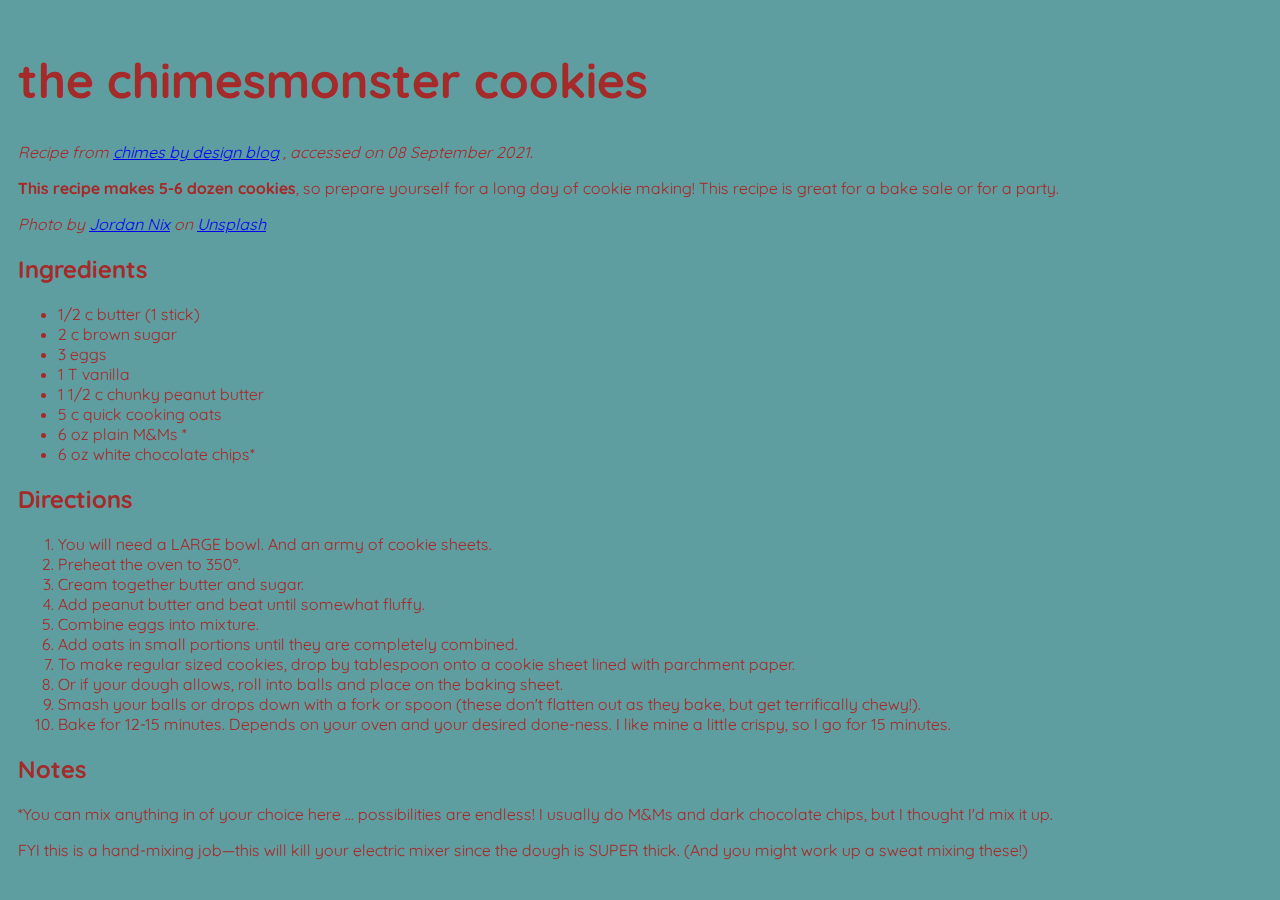
<file: index.html>
<!DOCTYPE html>
<html>
    <head>
        <link rel="stylesheet" href="style.css">
        <link rel="preconnect" href="https://fonts.googleapis.com">
        <link rel="preconnect" href="https://fonts.gstatic.com" crossorigin>
        <link href="https://fonts.googleapis.com/css2?family=Quicksand&display=swap" rel="stylesheet">  
    </head>
    <body>
        <h1>the chimesmonster cookies</h1>
        <p><i>Recipe from <a href="https://www.chimesdesign.com/blog/2012/02/coooooooooooooooooooooooookies/"> chimes by design blog</a> , accessed on 08 September 2021.
        </i></p>

    <p><b>This recipe makes 5-6 dozen cookies</b>, so prepare yourself for a long day of cookie making! This recipe is great for a bake sale or for a party. </p>
   <p><i>Photo by <a href="https://unsplash.com/@jordannix?utm_source=unsplash&utm_medium=referral&utm_content=creditCopyText">Jordan Nix</a> on <a href="https://unsplash.com/s/photos/monster-cookies?utm_source=unsplash&utm_medium=referral&utm_content=creditCopyTextUnsplash">Unsplash</a></i></p>
        <h2>Ingredients</h2>
        <ul>
            <li>1/2 c butter (1 stick)</li>
            <li>2 c brown sugar</li>
            <li>3 eggs</li>
            <li>1 T vanilla</li>
            <li>1 1/2 c chunky peanut butter</li>
            <li>5 c quick cooking oats</li>
            <li>6 oz plain M&Ms *</li>
            <li>6 oz white chocolate chips*</li>
        </ul>
        <h2>Directions</h2>
            <ol>
                <li>You will need a LARGE bowl. And an army of cookie sheets.</li>
                <li>Preheat the oven to 350°.</li>
                <li>Cream together butter and sugar.</li>
                <li>Add peanut butter and beat until somewhat fluffy.</li>
                <li>Combine eggs into mixture.</li>
                <li>Add oats in small portions until they are completely combined.</li>
                <li>To make regular sized cookies, drop by tablespoon onto a cookie sheet lined with parchment paper.</li>
                <li>Or if your dough allows, roll into balls and place on the baking sheet.</li>
                <li>Smash your balls or drops down with a fork or spoon (these don't flatten out as they bake, but get terrifically chewy!).</li>
                <li>Bake for 12-15 minutes. Depends on your oven and your desired done-ness. I like mine a little crispy, so I go for 15 minutes.</li>
            </ol>
    <h2>Notes</h2>
    <p>*You can mix anything in of your choice here ... possibilities are endless! I usually do M&Ms and dark chocolate chips, but I thought I'd mix it up.</p>
    <p>FYI this is a hand-mixing job—this will kill your electric mixer since the dough is SUPER thick. (And you might work up a sweat mixing these!)</p>
    </body>
    </html>
</file>
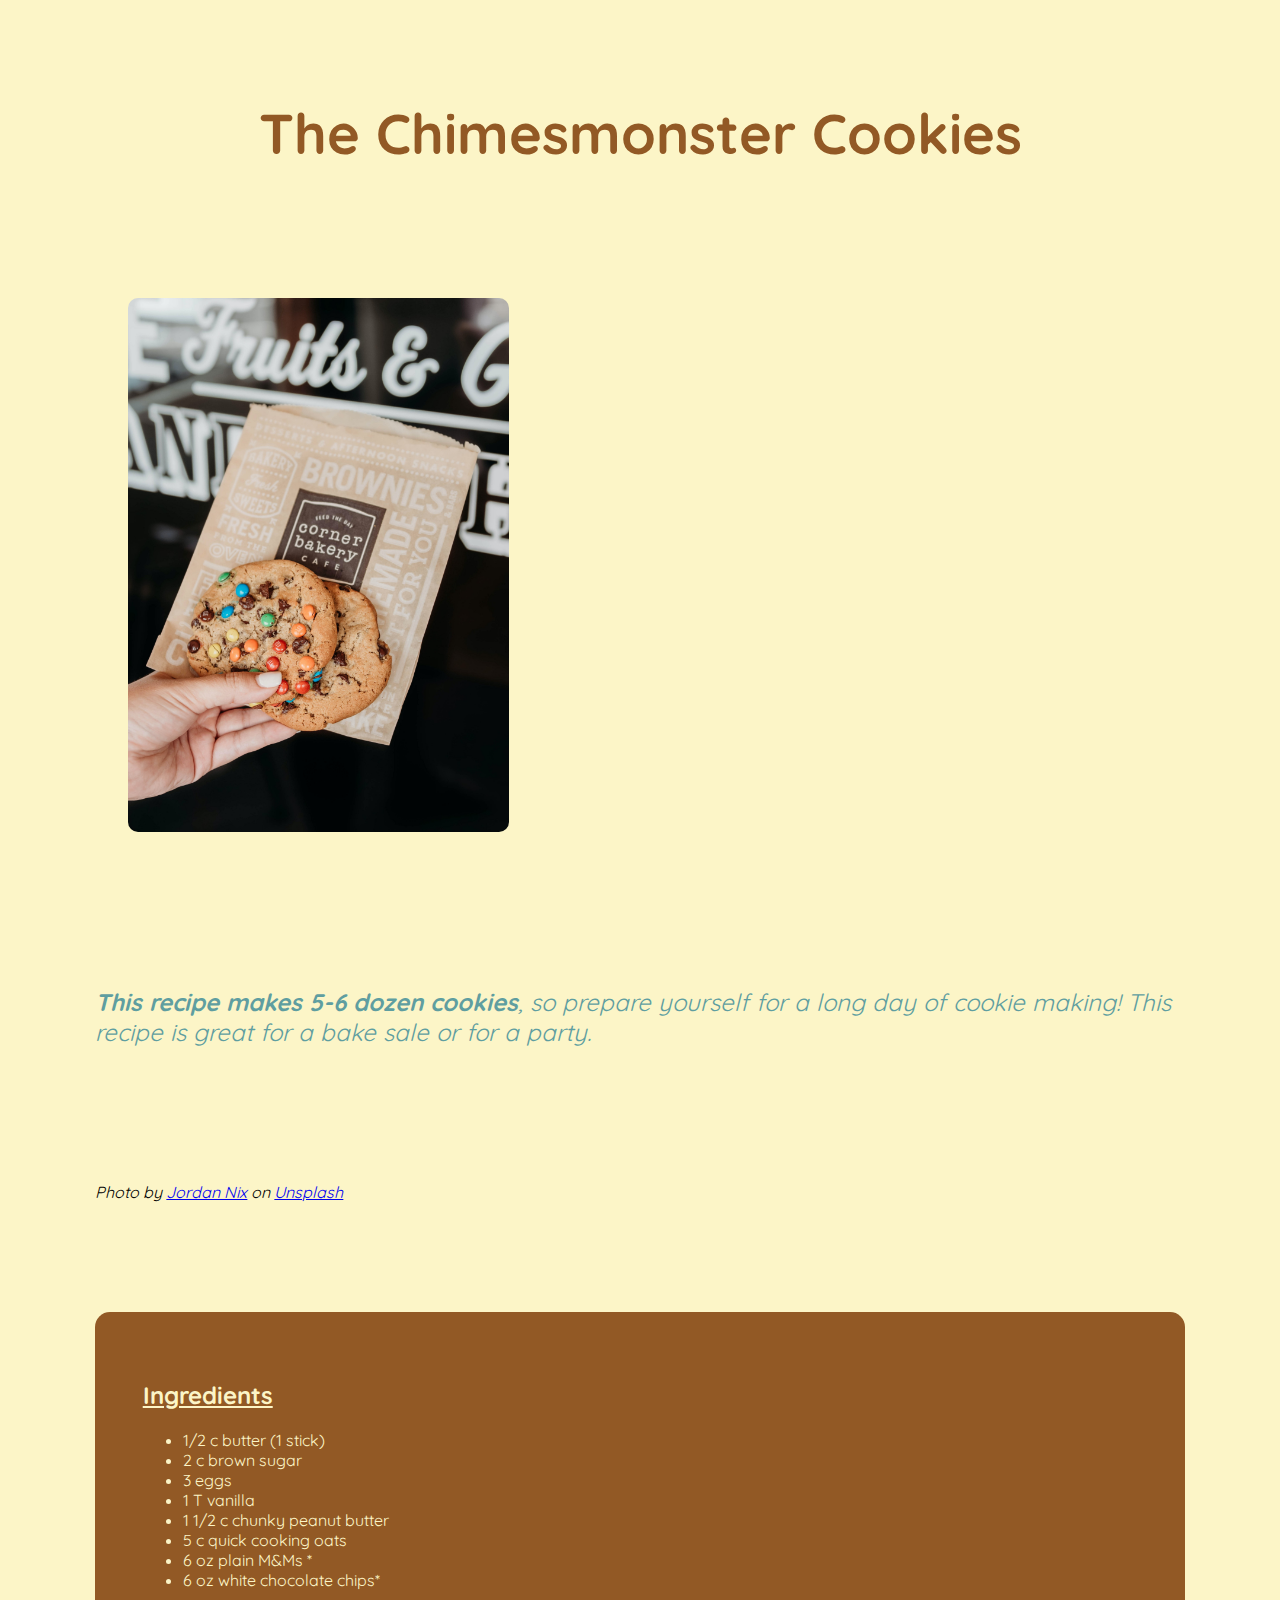
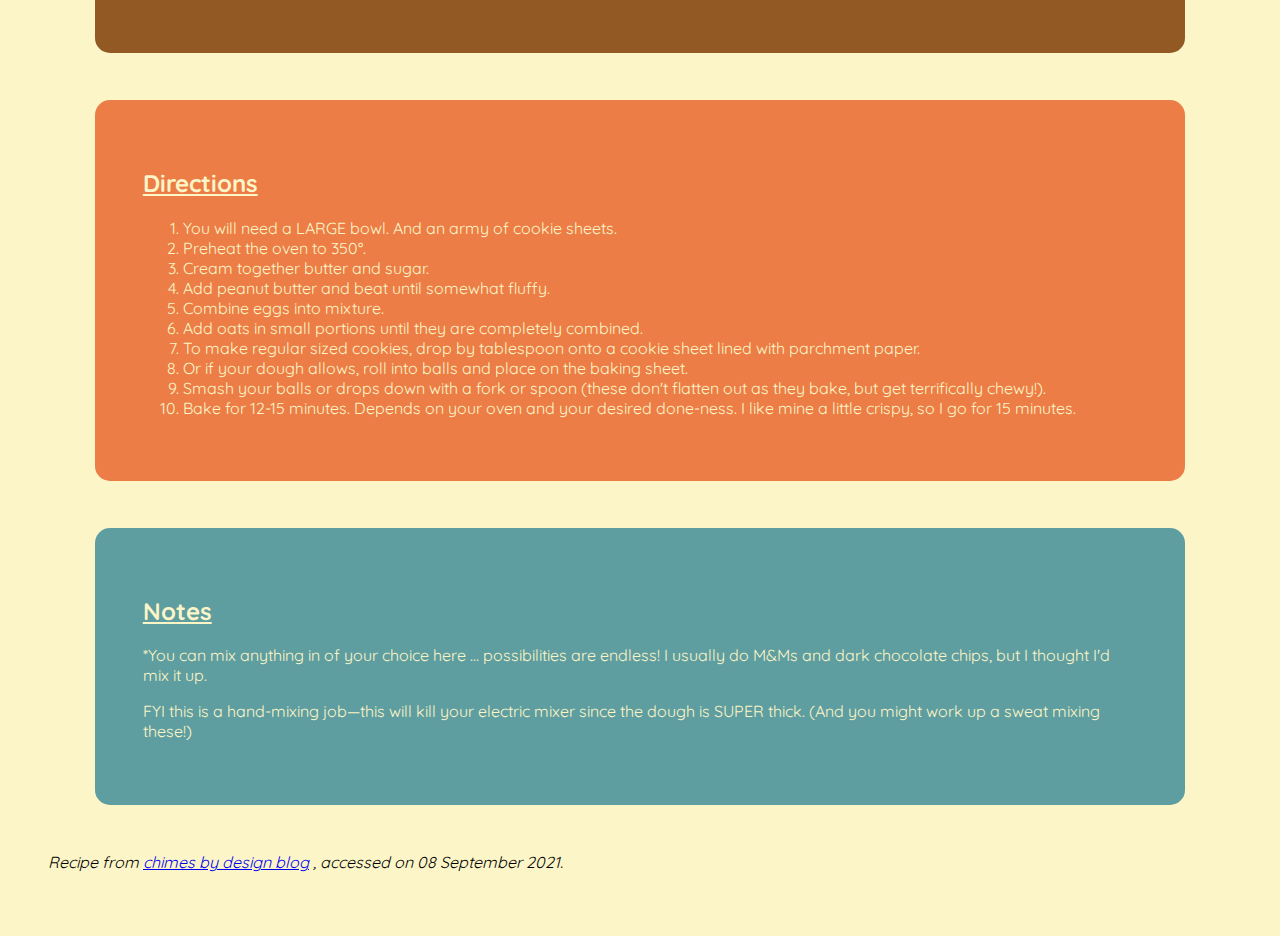
<file: week_5/index.html>
<!DOCTYPE html>
<html>
    <head>
        <link rel="stylesheet" href="style.css">
        <link rel="preconnect" href="https://fonts.googleapis.com">
        <link rel="preconnect" href="https://fonts.gstatic.com" crossorigin>
        <link href="https://fonts.googleapis.com/css2?family=Quicksand&display=swap" rel="stylesheet">  
    </head>
    <body>
        <h1>The Chimesmonster Cookies</h1>
    <div i="img">  
        <img src="images/cookies.jpg ">
    </div> 
<div id="two">
    <p><b><i>This recipe makes 5-6 dozen cookies</b>, so prepare yourself for a long day of cookie making! This recipe is great for a bake sale or for a party.</i></p>
</div>


<div i="one">
    <p><i>Photo by <a href="https://unsplash.com/@jordannix?utm_source=unsplash&utm_medium=referral&utm_content=creditCopyText">Jordan Nix</a> on <a href="https://unsplash.com/s/photos/monster-cookies?utm_source=unsplash&utm_medium=referral&utm_content=creditCopyTextUnsplash">Unsplash</a></i></p>
</div>



<div id="three">
        <h2>Ingredients</h2>
        <ul>
            <li>1/2 c butter (1 stick)</li>
            <li>2 c brown sugar</li>
            <li>3 eggs</li>
            <li>1 T vanilla</li>
            <li>1 1/2 c chunky peanut butter</li>
            <li>5 c quick cooking oats</li>
            <li>6 oz plain M&Ms *</li>
            <li>6 oz white chocolate chips*</li>
        </ul>
    </div>
    <div id="four">
        <h2>Directions</h2>
            <ol>
                <li>You will need a LARGE bowl. And an army of cookie sheets.</li>
                <li>Preheat the oven to 350°.</li>
                <li>Cream together butter and sugar.</li>
                <li>Add peanut butter and beat until somewhat fluffy.</li>
                <li>Combine eggs into mixture.</li>
                <li>Add oats in small portions until they are completely combined.</li>
                <li>To make regular sized cookies, drop by tablespoon onto a cookie sheet lined with parchment paper.</li>
                <li>Or if your dough allows, roll into balls and place on the baking sheet.</li>
                <li>Smash your balls or drops down with a fork or spoon (these don't flatten out as they bake, but get terrifically chewy!).</li>
                <li>Bake for 12-15 minutes. Depends on your oven and your desired done-ness. I like mine a little crispy, so I go for 15 minutes.</li>
            </ol>
</div>
<div id="five">
    <h2>Notes</h2>
    <p>*You can mix anything in of your choice here ... possibilities are endless! I usually do M&Ms and dark chocolate chips, but I thought I'd mix it up.</p>
    <p>FYI this is a hand-mixing job—this will kill your electric mixer since the dough is SUPER thick. (And you might work up a sweat mixing these!)</p>
</div>
<p><i>Recipe from <a href="https://www.chimesdesign.com/blog/2012/02/coooooooooooooooooooooooookies/"> chimes by design blog</a> , accessed on 08 September 2021.
</i></p>
    </body>
    </html>
</file>
<file: style.css>
body{font-family: 'Quicksand', sans-serif; 
background-color: cadetblue;
color:brown;
padding: 10px
}

h1{color: brown; font-size: 3em;
    
}

h2{color: brown; font: 2em;
    
}
</file>
<file: week_5/style.css>
body{font-family: 'Quicksand', sans-serif; 
    background-color:#FCF5C7;
    padding: 40px;
}

h1{color:#925925;
    font-size: 3.5em;
    padding: 40px;
    margin: 10px;
    text-align: center;
    border: #EC7D46;
}

h2{
    font: 2em;
    text-decoration-line: underline;

}

div{
    padding: 4%;
}




img {
    float: center;
    width: 35%;
    height: auto;
    border-radius: 10px;
    margin: 3%;
}
#one {
    color:#925925;
    margin-top: 5%;
    margin-bottom: 5%;
}
#two{
    color: cadetblue;
    font-size: 1.5em;
    text-align: left;
  

}
#three{
    background-color: #925925;
    color: #FCF5C7;
    border-radius: 15px;
    margin: 4%;
}
#four{
    
    color:#FCF5C7;
    background-color: #EC7D46;
    border-radius: 15px;
    margin: 4%;
}
#five{
    color:#FCF5C7;
    background-color: cadetblue;
    border-radius: 15px;
    margin: 4%;
}
</file>
